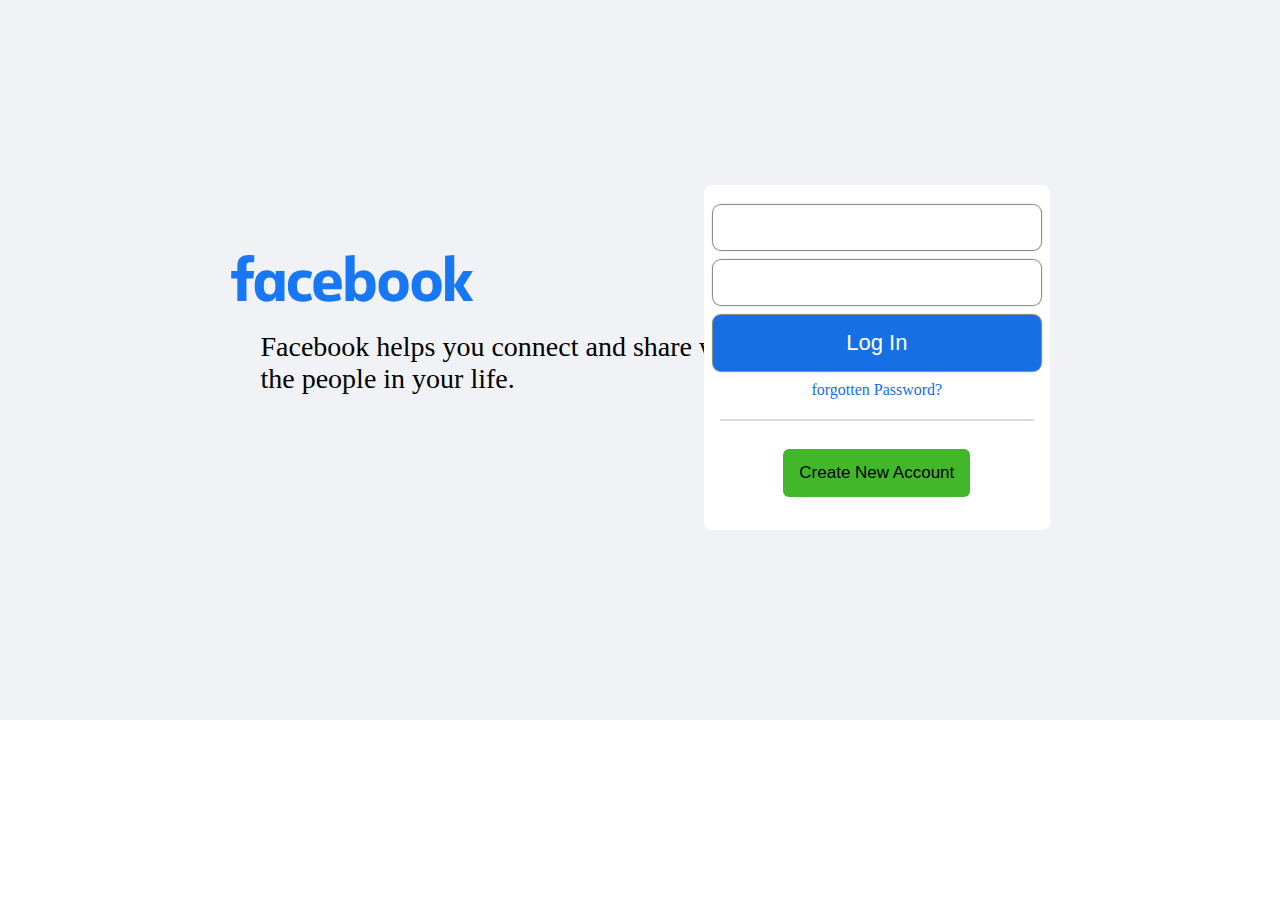
<file: index.html>
<!DOCTYPE html>
<html lang="en">
<head>
    <meta charset="UTF-8">
    <meta name="viewport" content="width=device-width, initial-scale=1.0">
    <title>Facebook</title>
    <link rel="stylesheet" href="style.css">
</head>
<body>
    <div class="container">
        <div class="content">
            <img src="facebook.svg" alt="" height="106px">
            <h2 class="h2content">Facebook helps you connect and share with the people in your life.</h2>
        </div>
        <div class="form">
            <div class="contact">
                <div class="my">
                    <input type="email" name="" id="">
                    <input type="text" name="" id="">
                    <input type="submit" value="Log In">
                </div>
                <a href="">forgotten Password?</a>
                <hr>
                <button class="btn" type="submit">Create New Account</button>
            </div>
        </div>
    </div>
</body>
</html>
</file>
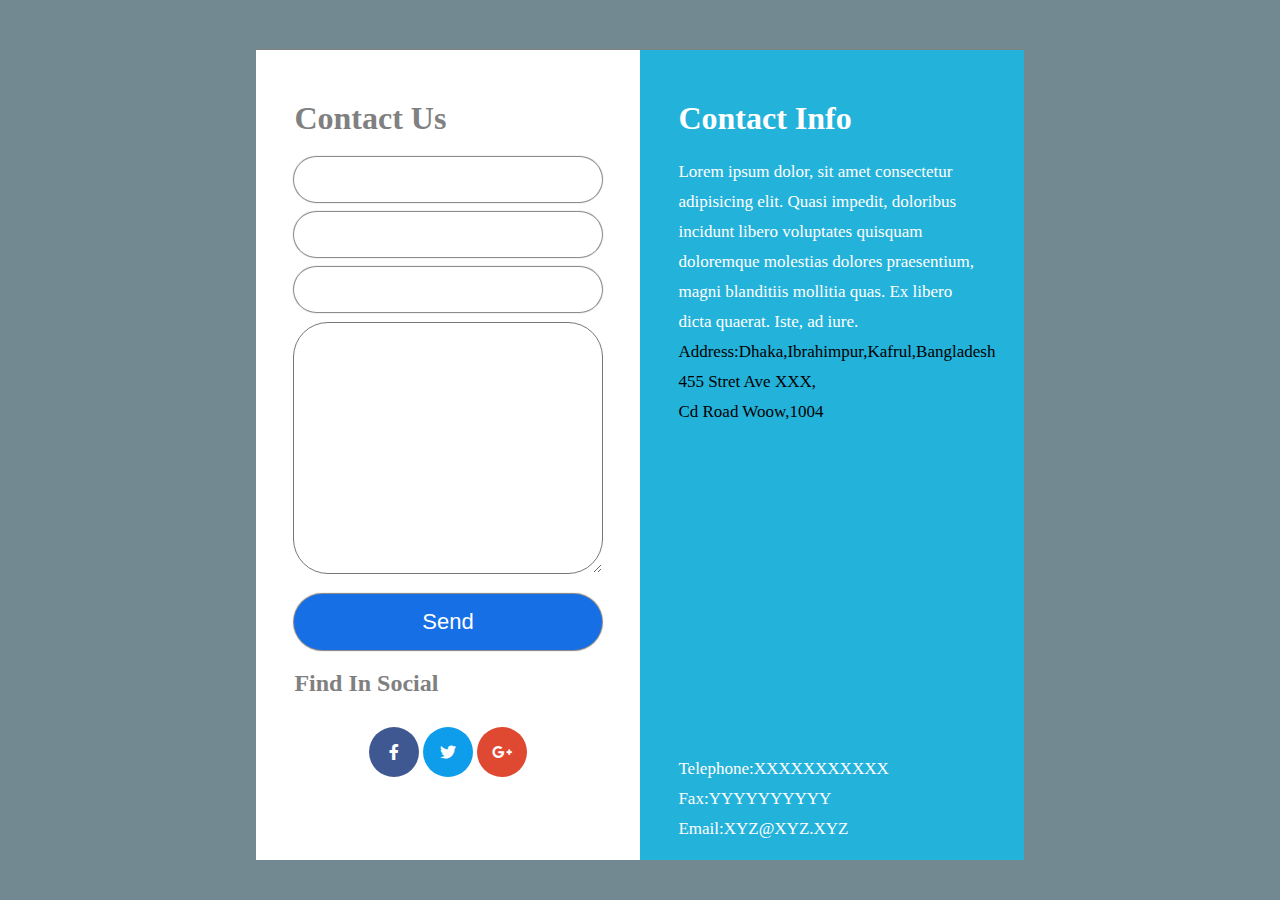
<file: index1.html>
<!DOCTYPE html>
<html lang="en">
<head>
    <meta charset="UTF-8">
    <meta name="viewport" content="width=device-width, initial-scale=1.0">
    <title>Facebook</title>
    <link rel="stylesheet" href="style1.css">
    <link rel="stylesheet" href="https://cdnjs.cloudflare.com/ajax/libs/font-awesome/5.15.1/css/all.min.css">
    <style>.mapouter{position:relative;text-align:right;height:250px;width:100%;}.gmap_canvas {overflow:hidden;background:none!important;height:250;width:100%;}</style>
</head>
<body>
    <div class="container">
        <div class="left">
            <div class="form">
                <h1 style="margin-left: 10%;margin-bottom: 20px;color: grey;">Contact Us</h1>
                
                <input type="text" name="" id="">
                <input type="text" name="" id="">
                <input type="email" name="" id="">
                <Textarea>

                </Textarea>
                <input type="submit" value="Send">
            </div>
            <div class="socal" style="text-align: center;">
               <h2 style="text-align: left; margin-left: 10%; margin-top: 20px;margin-bottom: 30px;color: grey;">Find In Social</h2>
               <a href="#" class="icon a"><i class="fab fa-facebook-f"></i></a>
               <a href="#" class="icon b"><i class="fab fa-twitter"></i></a>
               <a href="#" class="icon c"><i class="fab fa-google-plus-g"></i></a>
            </div>
        </div>
        <div class="right">
            <div class="contact">
                <h1 style="color: white;width: 80%;display:block;margin: 0 auto;margin-bottom: 20px;">Contact Info</h1>
                <p style="width: 80%;display:block;margin: 0 auto;">Lorem ipsum dolor, sit amet consectetur adipisicing elit. Quasi impedit, doloribus incidunt libero voluptates quisquam doloremque molestias dolores praesentium, magni blanditiis mollitia quas. Ex libero dicta quaerat. Iste, ad iure.</p>
                <p style="color: black;text-transform: capitalize;width: 80%;display:block;margin: 0 auto;;margin-bottom: 20%">address:Dhaka,Ibrahimpur,Kafrul,Bangladesh<br>455 stret ave XXX,<br>cd Road woow,1004</p>
                <div class="map">
                    <div class="mapouter">
                        <div class="gmap_canvas"><iframe width="100%" height="250" id="gmap_canvas" src="https://maps.google.com/maps?q=314%20ibrahimpur%20bazar&t=&z=19&ie=UTF8&iwloc=&output=embed" frameborder="0" scrolling="no" marginheight="0" marginwidth="0"></iframe>
                        </div>
                    </div>
                    <p style="width: 80%;display:block;margin: 0 auto;">Telephone:XXXXXXXXXXX</p>
                    <p style="width: 80%;display:block;margin: 0 auto;">Fax:YYYYYYYYYY</p>
                    <p style="width: 80%;display:block;margin: 0 auto;">Email:XYZ@XYZ.XYZ</p>
                </div>
            </div>
        </div>
    </div>
</body>
</html>
</file>
<file: style.css>
*{
    margin: 0px;
    padding: 0px;
}
.container{
    height: 80vh;
    background-color: #F0F2F5;
}
.content{
    width: 55%;
    float: left;
    margin-top: 225px;
}
.content img{
    margin: 0 auto;
    display: block;
}
.content h2{
    font-size: 28px;
    font-weight: normal;
    line-height: 32px;
    width: 500px;
    margin-left: 37%;
}
.form{
    width: 45%;
    float: left;
    margin-top: 135px;
}
.contact{
    height: 345px;
    width: 60%;
    background-color: white;
    border-radius: 8px;
    margin-top: 50px;
}

.contact input{
    display: block;
    width: 95%;
    margin: 0 auto;
    padding: 15px;
    box-sizing: border-box;
    margin-bottom: 10px;
    border-radius: 8px;
    border: none;
    box-shadow: 0px 0px 1px 1px grey;
}


.contact input[type=submit]{
    background-color: #166FE5;
    color: white;
    font-size: 22px;
}
a {
    text-align: center;
    display: block;
    text-decoration: none;
    color: #166FE5;

}
.my{
    padding-top: 20px;
}
.btn{
    border: none;
    border-radius: 6px;
    font-size: 17px;
    line-height: 48px;
    padding: 0 16px;
    margin: 0 auto;
    display: block;
    margin-top: 8%;
    background-color: #42B72A;
}
hr{
    border: 1px solid #dadde1;
    display: flex;
    margin: 20px 16px;
    text-align: center;
}
</file>
<file: style1.css>
*{
    margin: 0px;
    padding: 0px;
}
body{
    background-color: #728991;
}
.container{
    /* height: 100vh; */
    width: 60%;
    /* background-color: #F0F2F5; */
    margin: 0 auto;
    margin-top: 50px;
    box-shadow: 0px 0px 1px 1px grey;
}
.left{
    width: 50%;
    float: left;
    /* border: 1px solid red; */
    min-height: 90vh;
    /* margin-top: 50px; */
    background-color: white;
}
.right{
    width: 50%;
    float: right;
    /* border: 1px solid green; */
    min-height: 90vh;
    /* margin-top: 50px; */
    background-color: #23B2DA;
}
.form{
    margin-top: 50px;
}
.form input{
    display: block;
    width: 80%;
    margin: 0 auto;
    padding: 15px;
    box-sizing: border-box;
    margin-bottom: 10px;
    border-radius: 35px;
    border: none;
    box-shadow: 0px 0px 1px 1px grey;
}
.form input[type=submit]{
    background-color: #166FE5;
    color: white;
    font-size: 22px;
}
.form textarea{
    width: 80%;
    margin: 0 auto;
    display: block;
    height: 250px;
    border-radius: 35px;
    margin-bottom: 20px;
}
.icon{
    background-color: #d8d8e3;
    height: 50px;
    width: 50px;
    border-radius: 50%;
    display: inline-block;
    text-align: center;
}
.a{
    background-color: #405891;
}
.b{
    background-color: #0D9DEB;
}
.c{
    background-color: #DF4931;
}
.icon i{
    padding-top: 17px;
    color: white;
}
.contact{
    margin-top: 50px;
}
.contact p{
    font-size: 17px;
    line-height: 30px;
    margin: 10px 20px;
    color: white;
}
</file>
